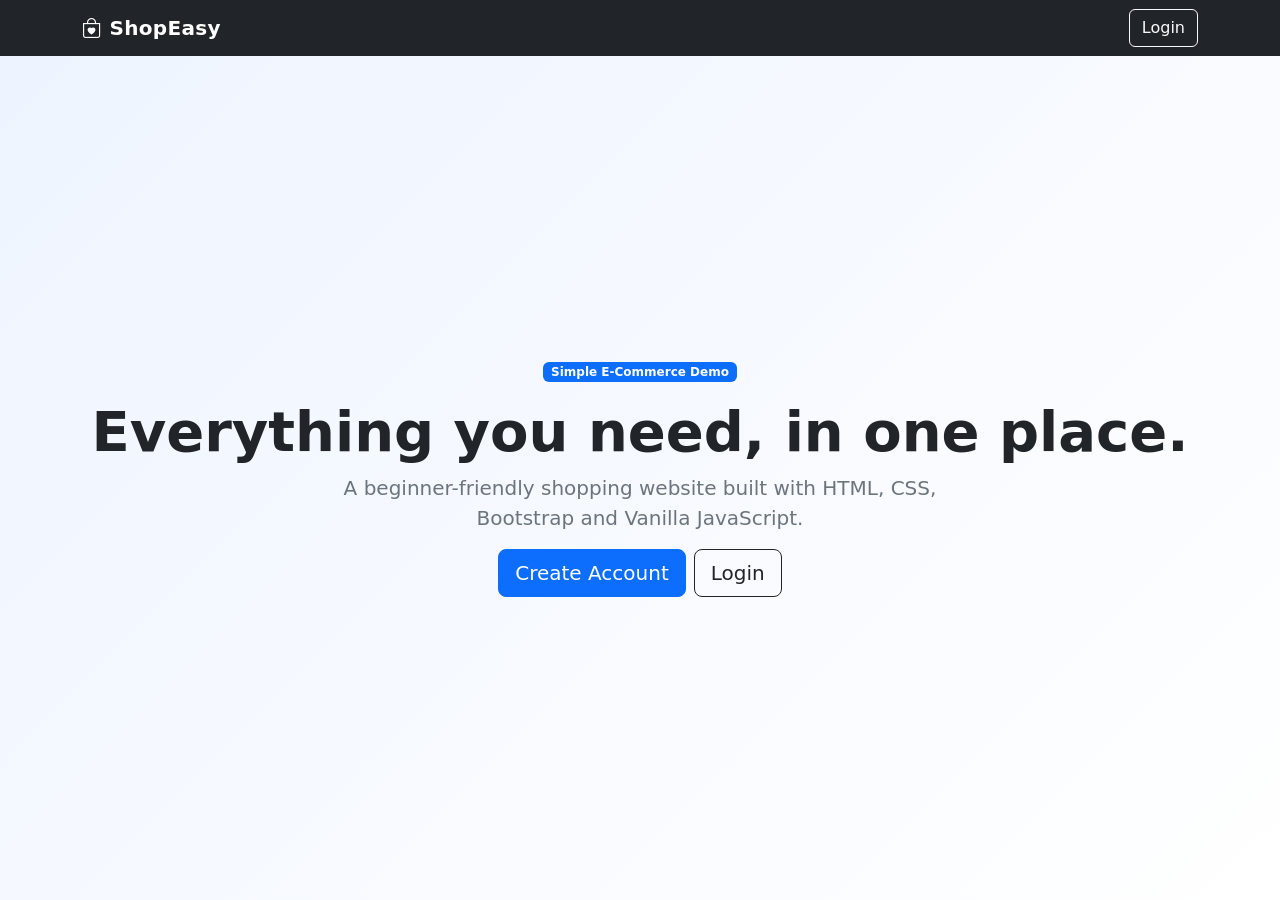
<file: index.html>
<!DOCTYPE html>
<html lang="en">
<head>
    <meta charset="UTF-8">
    <meta name="viewport" content="width=device-width, initial-scale=1.0">
    <title>ShopEasy - Welcome</title>
    <link href="https://cdn.jsdelivr.net/npm/bootstrap@5.3.3/dist/css/bootstrap.min.css" rel="stylesheet">
    <link href="https://cdn.jsdelivr.net/npm/bootstrap-icons@1.11.3/font/bootstrap-icons.css" rel="stylesheet">
    <link rel="stylesheet" href="css/style.css">
</head>
<body class="landing-page">
    <nav class="navbar navbar-expand-lg bg-dark navbar-dark">
        <div class="container">
            <a class="navbar-brand fw-bold" href="index.html"><i class="bi bi-bag-heart"></i> ShopEasy</a>
            <a class="btn btn-outline-light" href="login.html">Login</a>
        </div>
    </nav>

    <main class="hero-section">
        <div class="container text-center">
            <span class="badge text-bg-primary mb-3">Simple E-Commerce Demo</span>
            <h1 class="display-4 fw-bold">Everything you need, in one place.</h1>
            <p class="lead text-secondary mx-auto hero-text">
                A beginner-friendly shopping website built with HTML, CSS, Bootstrap and Vanilla JavaScript.
            </p>
            <div class="d-flex justify-content-center gap-2">
                <a href="signup.html" class="btn btn-primary btn-lg">Create Account</a>
                <a href="login.html" class="btn btn-outline-dark btn-lg">Login</a>
            </div>
        </div>
    </main>
</body>
</html>
</file>
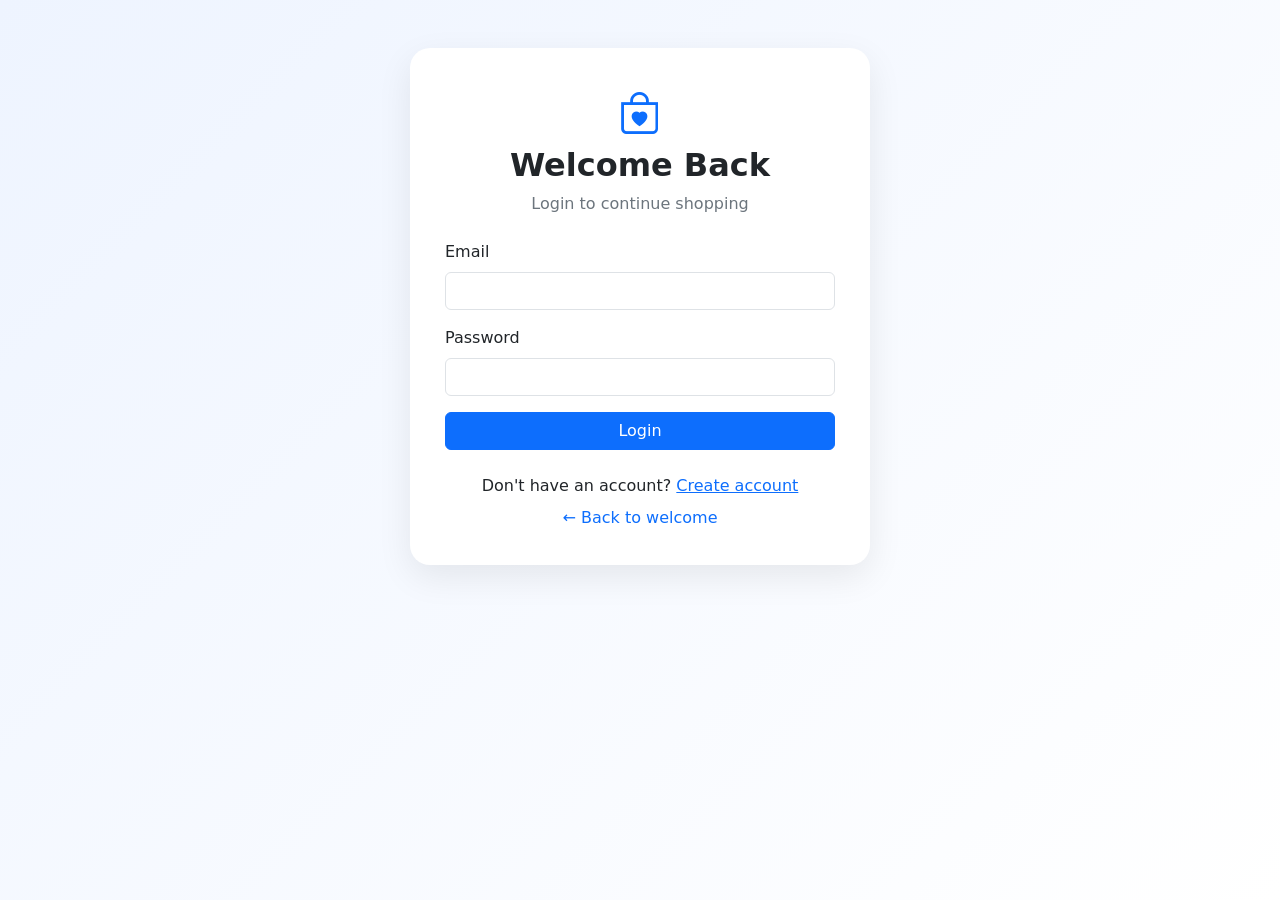
<file: about.html>
<!DOCTYPE html>
<html lang="en">
<head>
    <meta charset="UTF-8">
    <meta name="viewport" content="width=device-width, initial-scale=1.0">
    <title>About - ShopEasy</title>
    <link href="https://cdn.jsdelivr.net/npm/bootstrap@5.3.3/dist/css/bootstrap.min.css" rel="stylesheet">
    <link href="https://cdn.jsdelivr.net/npm/bootstrap-icons@1.11.3/font/bootstrap-icons.css" rel="stylesheet">
    <link rel="stylesheet" href="css/style.css">
</head>
<body data-page="protected">
<nav class="navbar navbar-expand-lg navbar-dark bg-dark sticky-top">
    <div class="container">
        <a class="navbar-brand fw-bold" href="home.html">
            <i class="bi bi-bag-heart"></i> ShopEasy
        </a>

        <button class="navbar-toggler" type="button" data-bs-toggle="collapse" data-bs-target="#mainNavbar">
            <span class="navbar-toggler-icon"></span>
        </button>

        <div class="collapse navbar-collapse" id="mainNavbar">
            <ul class="navbar-nav me-auto mb-2 mb-lg-0">
                <li class="nav-item"><a class="nav-link" href="home.html">Home</a></li>
                <li class="nav-item"><a class="nav-link" href="about.html">About</a></li>
                <li class="nav-item"><a class="nav-link" href="contact.html">Contact</a></li>
            </ul>

            <div class="d-flex flex-wrap align-items-center gap-2">
                <a class="btn btn-outline-light btn-sm" href="wishlist.html">
                    <i class="bi bi-heart"></i> Wishlist
                    <span id="wishlistCount" class="badge text-bg-danger">0</span>
                </a>
                <a class="btn btn-outline-light btn-sm" href="cart.html">
                    <i class="bi bi-cart3"></i> Cart
                    <span id="cartCount" class="badge text-bg-primary">0</span>
                </a>
                <button class="btn btn-warning btn-sm" id="logoutBtn">
                    <i class="bi bi-box-arrow-right"></i> Logout
                </button>
            </div>
        </div>
    </div>
</nav>

<main class="container py-5">
    <section class="page-heading text-center mb-5">
        <span class="badge text-bg-primary mb-2">About Us</span>
        <h1 class="fw-bold">Simple shopping, simple learning.</h1>
        <p class="text-secondary">ShopEasy is a front-end e-commerce learning project.</p>
    </section>

    <div class="row g-4 mb-5">
        <div class="col-md-6">
            <div class="info-card h-100">
                <i class="bi bi-shop-window"></i>
                <h3>Company Introduction</h3>
                <p>ShopEasy is a demo online store designed to show how a small e-commerce website can be built with browser technologies only.</p>
            </div>
        </div>
        <div class="col-md-6">
            <div class="info-card h-100">
                <i class="bi bi-bullseye"></i>
                <h3>Our Mission</h3>
                <p>Make shopping concepts easy to understand through clear product cards, search, cart and wishlist features.</p>
            </div>
        </div>
        <div class="col-md-6">
            <div class="info-card h-100">
                <i class="bi bi-eye"></i>
                <h3>Our Vision</h3>
                <p>Help beginners understand how HTML, CSS, Bootstrap, JavaScript, JSON and localStorage work together.</p>
            </div>
        </div>
        <div class="col-md-6">
            <div class="info-card h-100">
                <i class="bi bi-stars"></i>
                <h3>Why Choose Us?</h3>
                <p>Clean UI, responsive design and simple JavaScript logic make this project easy to explore and extend.</p>
            </div>
        </div>
    </div>
</main>

<footer class="bg-dark text-white mt-5 py-4">
    <div class="container text-center">
        <p class="mb-1 fw-bold"><i class="bi bi-bag-heart"></i> ShopEasy</p>
        <p class="mb-0 small text-white-50">Simple e-commerce demo for learning HTML, CSS, Bootstrap and JavaScript.</p>
    </div>
</footer>

<script src="https://cdn.jsdelivr.net/npm/bootstrap@5.3.3/dist/js/bootstrap.bundle.min.js"></script>
<script src="js/auth.js"></script>
</body>
</html>
</file>
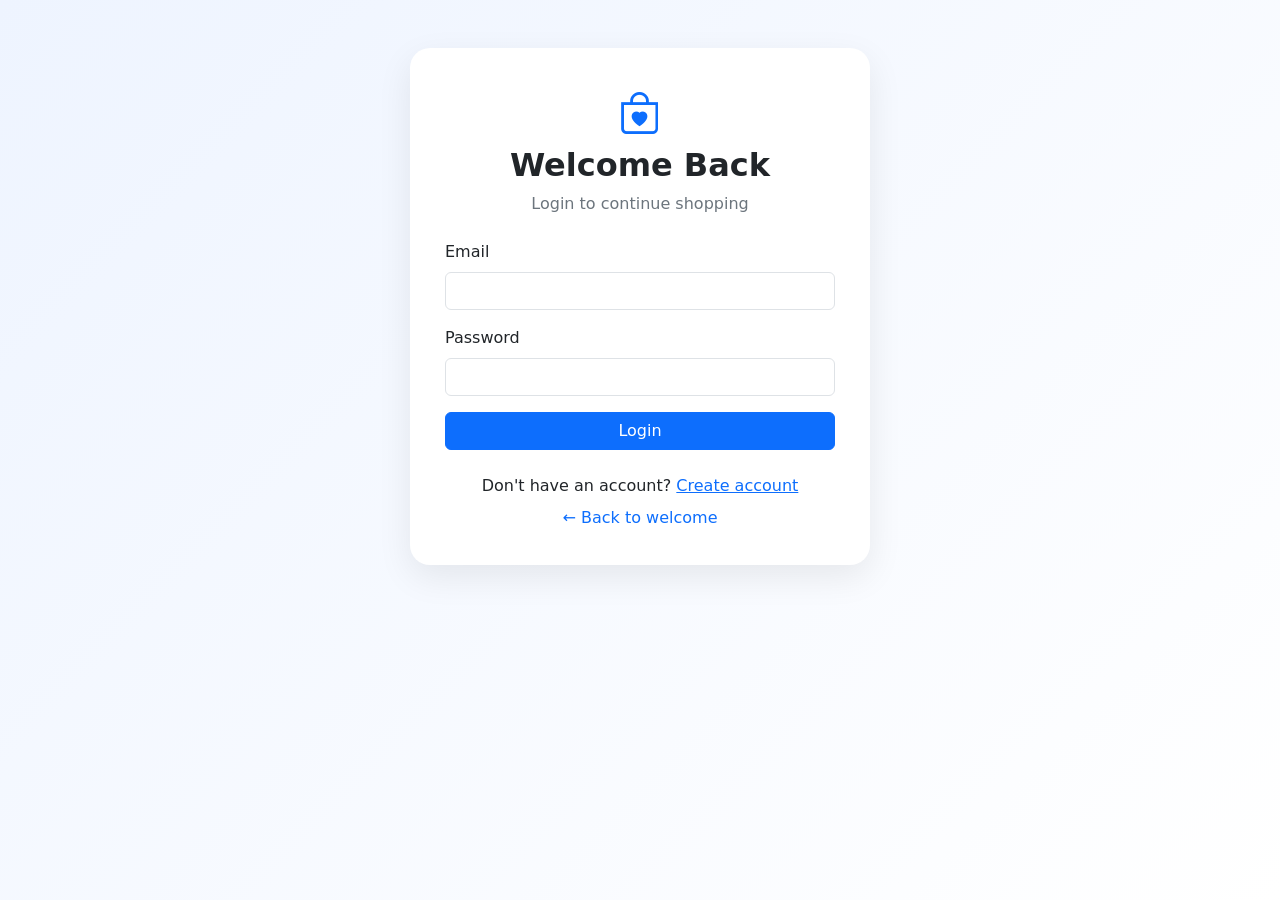
<file: cart.html>
<!DOCTYPE html>
<html lang="en">
<head>
    <meta charset="UTF-8">
    <meta name="viewport" content="width=device-width, initial-scale=1.0">
    <title>Cart - ShopEasy</title>
    <link href="https://cdn.jsdelivr.net/npm/bootstrap@5.3.3/dist/css/bootstrap.min.css" rel="stylesheet">
    <link href="https://cdn.jsdelivr.net/npm/bootstrap-icons@1.11.3/font/bootstrap-icons.css" rel="stylesheet">
    <link rel="stylesheet" href="css/style.css">
</head>
<body data-page="protected">
<nav class="navbar navbar-expand-lg navbar-dark bg-dark sticky-top">
    <div class="container">
        <a class="navbar-brand fw-bold" href="home.html">
            <i class="bi bi-bag-heart"></i> ShopEasy
        </a>

        <button class="navbar-toggler" type="button" data-bs-toggle="collapse" data-bs-target="#mainNavbar">
            <span class="navbar-toggler-icon"></span>
        </button>

        <div class="collapse navbar-collapse" id="mainNavbar">
            <ul class="navbar-nav me-auto mb-2 mb-lg-0">
                <li class="nav-item"><a class="nav-link" href="home.html">Home</a></li>
                <li class="nav-item"><a class="nav-link" href="about.html">About</a></li>
                <li class="nav-item"><a class="nav-link" href="contact.html">Contact</a></li>
            </ul>

            <div class="d-flex flex-wrap align-items-center gap-2">
                <a class="btn btn-outline-light btn-sm" href="wishlist.html">
                    <i class="bi bi-heart"></i> Wishlist
                    <span id="wishlistCount" class="badge text-bg-danger">0</span>
                </a>
                <a class="btn btn-outline-light btn-sm" href="cart.html">
                    <i class="bi bi-cart3"></i> Cart
                    <span id="cartCount" class="badge text-bg-primary">0</span>
                </a>
                <button class="btn btn-warning btn-sm" id="logoutBtn">
                    <i class="bi bi-box-arrow-right"></i> Logout
                </button>
            </div>
        </div>
    </div>
</nav>

<main class="container py-5">
    <div class="page-heading mb-4">
        <span class="badge text-bg-primary mb-2">Shopping Cart</span>
        <h1 class="fw-bold">Your Cart</h1>
    </div>

    <div id="cartMessage"></div>
    <div id="cartContent"></div>
</main>

<footer class="bg-dark text-white mt-5 py-4">
    <div class="container text-center">
        <p class="mb-1 fw-bold"><i class="bi bi-bag-heart"></i> ShopEasy</p>
        <p class="mb-0 small text-white-50">Simple e-commerce demo for learning HTML, CSS, Bootstrap and JavaScript.</p>
    </div>
</footer>

<script src="https://cdn.jsdelivr.net/npm/bootstrap@5.3.3/dist/js/bootstrap.bundle.min.js"></script>
<script src="js/auth.js"></script>
<script src="js/cart.js"></script>
</body>
</html>
</file>
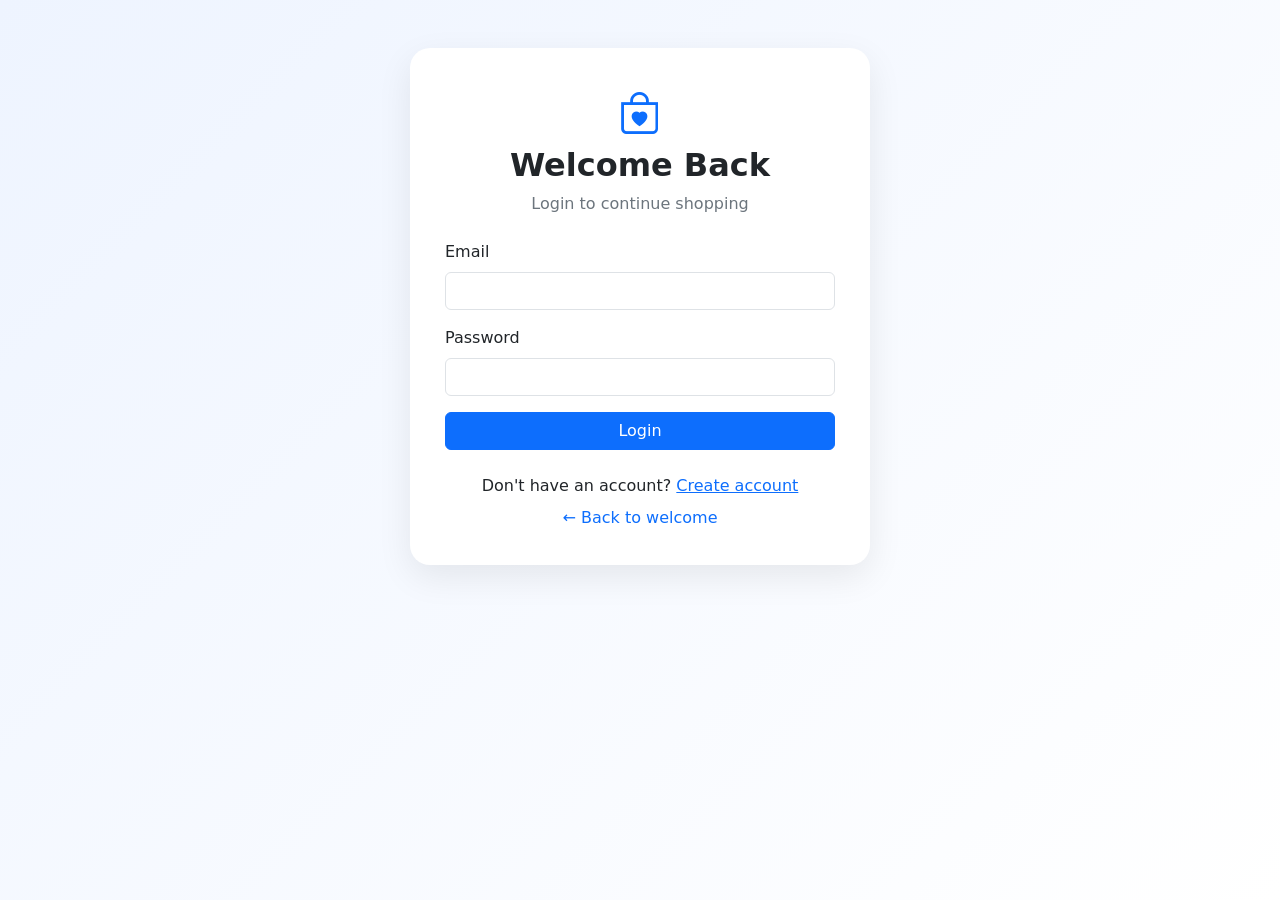
<file: contact.html>
<!DOCTYPE html>
<html lang="en">
<head>
    <meta charset="UTF-8">
    <meta name="viewport" content="width=device-width, initial-scale=1.0">
    <title>Contact - ShopEasy</title>
    <link href="https://cdn.jsdelivr.net/npm/bootstrap@5.3.3/dist/css/bootstrap.min.css" rel="stylesheet">
    <link href="https://cdn.jsdelivr.net/npm/bootstrap-icons@1.11.3/font/bootstrap-icons.css" rel="stylesheet">
    <link rel="stylesheet" href="css/style.css">
</head>
<body data-page="protected">
<nav class="navbar navbar-expand-lg navbar-dark bg-dark sticky-top">
    <div class="container">
        <a class="navbar-brand fw-bold" href="home.html">
            <i class="bi bi-bag-heart"></i> ShopEasy
        </a>

        <button class="navbar-toggler" type="button" data-bs-toggle="collapse" data-bs-target="#mainNavbar">
            <span class="navbar-toggler-icon"></span>
        </button>

        <div class="collapse navbar-collapse" id="mainNavbar">
            <ul class="navbar-nav me-auto mb-2 mb-lg-0">
                <li class="nav-item"><a class="nav-link" href="home.html">Home</a></li>
                <li class="nav-item"><a class="nav-link" href="about.html">About</a></li>
                <li class="nav-item"><a class="nav-link" href="contact.html">Contact</a></li>
            </ul>

            <div class="d-flex flex-wrap align-items-center gap-2">
                <a class="btn btn-outline-light btn-sm" href="wishlist.html">
                    <i class="bi bi-heart"></i> Wishlist
                    <span id="wishlistCount" class="badge text-bg-danger">0</span>
                </a>
                <a class="btn btn-outline-light btn-sm" href="cart.html">
                    <i class="bi bi-cart3"></i> Cart
                    <span id="cartCount" class="badge text-bg-primary">0</span>
                </a>
                <button class="btn btn-warning btn-sm" id="logoutBtn">
                    <i class="bi bi-box-arrow-right"></i> Logout
                </button>
            </div>
        </div>
    </div>
</nav>

<main class="container py-5">
    <div class="page-heading text-center mb-5">
        <span class="badge text-bg-primary mb-2">Contact</span>
        <h1 class="fw-bold">Get in touch</h1>
        <p class="text-secondary">Have a question? Send us a message.</p>
    </div>

    <div class="row justify-content-center">
        <div class="col-lg-8">
            <div class="form-card">
                <div id="contactMessage"></div>
                <form id="contactForm" novalidate>
                    <div class="row g-3">
                        <div class="col-md-6">
                            <label for="contactName" class="form-label">Name</label>
                            <input id="contactName" class="form-control" required>
                            <div class="invalid-feedback">Please enter your name.</div>
                        </div>
                        <div class="col-md-6">
                            <label for="contactEmail" class="form-label">Email</label>
                            <input id="contactEmail" type="email" class="form-control" required>
                            <div class="invalid-feedback">Please enter a valid email.</div>
                        </div>
                        <div class="col-md-6">
                            <label for="contactPhone" class="form-label">Phone</label>
                            <input id="contactPhone" type="tel" class="form-control" required>
                            <div class="invalid-feedback">Please enter your phone number.</div>
                        </div>
                        <div class="col-md-6">
                            <label for="contactSubject" class="form-label">Subject</label>
                            <input id="contactSubject" class="form-control" required>
                            <div class="invalid-feedback">Please enter a subject.</div>
                        </div>
                        <div class="col-12">
                            <label for="contactMessageText" class="form-label">Message</label>
                            <textarea id="contactMessageText" class="form-control" rows="5" required></textarea>
                            <div class="invalid-feedback">Please enter your message.</div>
                        </div>
                        <div class="col-12">
                            <button class="btn btn-primary" type="submit">Submit Message</button>
                        </div>
                    </div>
                </form>
            </div>
        </div>
    </div>
</main>

<footer class="bg-dark text-white mt-5 py-4">
    <div class="container text-center">
        <p class="mb-1 fw-bold"><i class="bi bi-bag-heart"></i> ShopEasy</p>
        <p class="mb-0 small text-white-50">Simple e-commerce demo for learning HTML, CSS, Bootstrap and JavaScript.</p>
    </div>
</footer>

<script src="https://cdn.jsdelivr.net/npm/bootstrap@5.3.3/dist/js/bootstrap.bundle.min.js"></script>
<script src="js/auth.js"></script>
<script src="js/contact.js"></script>
</body>
</html>
</file>
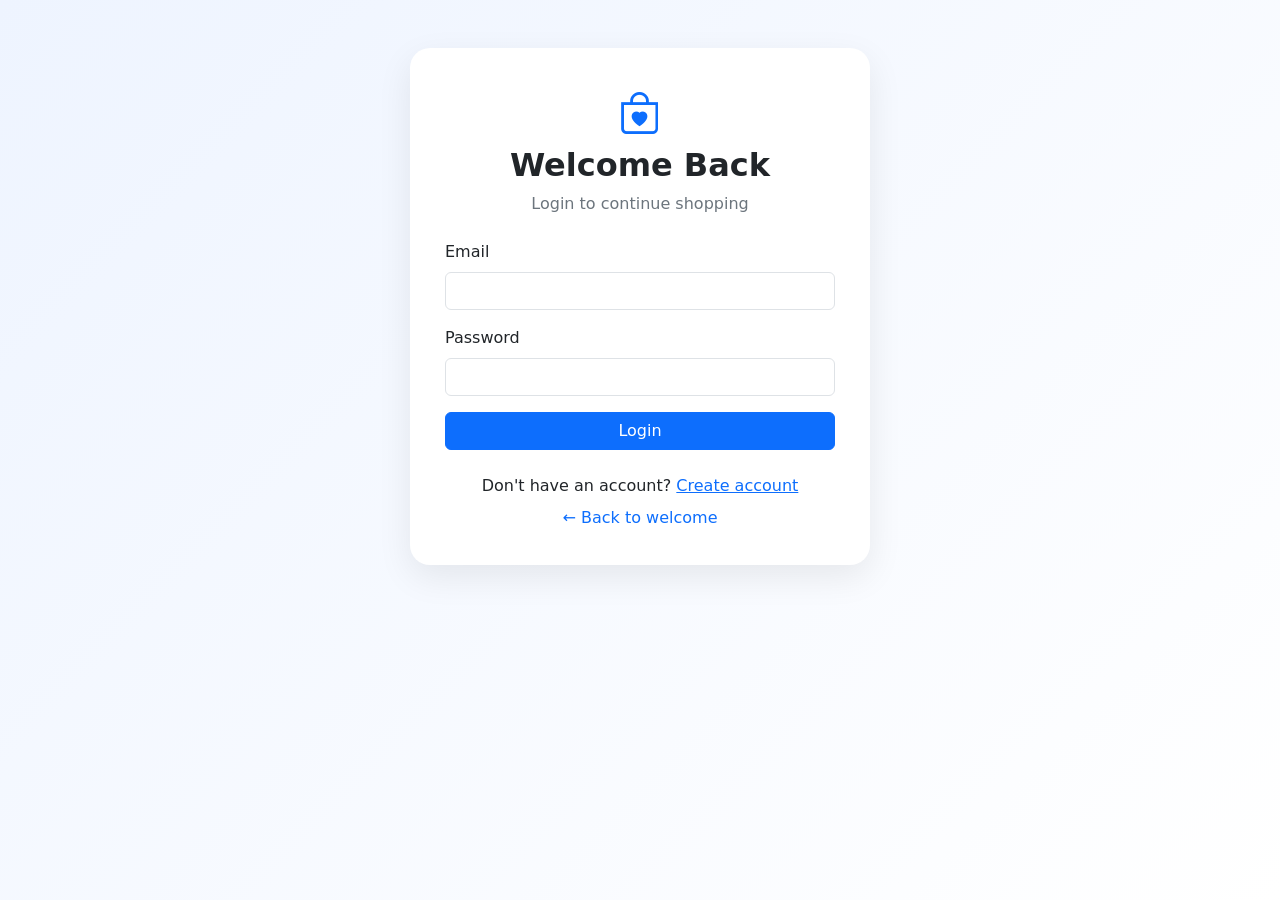
<file: home.html>
<!DOCTYPE html>
<html lang="en">
<head>
    <meta charset="UTF-8">
    <meta name="viewport" content="width=device-width, initial-scale=1.0">
    <title>Home - ShopEasy</title>
    <link href="https://cdn.jsdelivr.net/npm/bootstrap@5.3.3/dist/css/bootstrap.min.css" rel="stylesheet">
    <link href="https://cdn.jsdelivr.net/npm/bootstrap-icons@1.11.3/font/bootstrap-icons.css" rel="stylesheet">
    <link rel="stylesheet" href="css/style.css">
</head>
<body data-page="protected">
<nav class="navbar navbar-expand-lg navbar-dark bg-dark sticky-top">
    <div class="container">
        <a class="navbar-brand fw-bold" href="home.html">
            <i class="bi bi-bag-heart"></i> ShopEasy
        </a>

        <button class="navbar-toggler" type="button" data-bs-toggle="collapse" data-bs-target="#mainNavbar">
            <span class="navbar-toggler-icon"></span>
        </button>

        <div class="collapse navbar-collapse" id="mainNavbar">
            <ul class="navbar-nav me-auto mb-2 mb-lg-0">
                <li class="nav-item"><a class="nav-link" href="home.html">Home</a></li>
                <li class="nav-item"><a class="nav-link" href="about.html">About</a></li>
                <li class="nav-item"><a class="nav-link" href="contact.html">Contact</a></li>
            </ul>

            <div class="d-flex flex-wrap align-items-center gap-2">
                <a class="btn btn-outline-light btn-sm" href="wishlist.html">
                    <i class="bi bi-heart"></i> Wishlist
                    <span id="wishlistCount" class="badge text-bg-danger">0</span>
                </a>
                <a class="btn btn-outline-light btn-sm" href="cart.html">
                    <i class="bi bi-cart3"></i> Cart
                    <span id="cartCount" class="badge text-bg-primary">0</span>
                </a>
                <button class="btn btn-warning btn-sm" id="logoutBtn">
                    <i class="bi bi-box-arrow-right"></i> Logout
                </button>
            </div>
        </div>
    </div>
</nav>

<header class="shop-hero">
    <div class="container">
        <div class="row align-items-center g-4">
            <div class="col-lg-7">
                <span class="badge text-bg-primary mb-3">New Collection</span>
                <h1 class="display-5 fw-bold">Shop smart. Shop simple.</h1>
                <p class="lead text-secondary">Find useful tech products at simple prices.</p>
                <a href="#products" class="btn btn-primary">Shop Now <i class="bi bi-arrow-down"></i></a>
            </div>
            <div class="col-lg-5">
                <div class="hero-card">
                    <i class="bi bi-cart-check"></i>
                    <h3>10 Products</h3>
                    <p class="mb-0 text-secondary">Cart + Wishlist + Search</p>
                </div>
            </div>
        </div>
    </div>
</header>

<main class="container py-5" id="products">
    <div class="d-flex flex-column flex-md-row justify-content-between align-items-md-center gap-3 mb-4">
        <div>
            <h2 class="fw-bold mb-1">Our Products</h2>
            <p class="text-secondary mb-0">Browse our collection.</p>
        </div>
        <form id="searchForm" class="search-box">
            <div class="input-group">
                <input id="searchInput" class="form-control" type="search" placeholder="Search products..." aria-label="Search">
                <button class="btn btn-primary" type="submit"><i class="bi bi-search"></i> Search</button>
                <button class="btn btn-outline-secondary" id="clearSearch" type="button">Clear</button>
            </div>
        </form>
    </div>

    <div id="productMessage"></div>
    <div id="productList" class="row g-4"></div>
</main>

<footer class="bg-dark text-white mt-5 py-4">
    <div class="container text-center">
        <p class="mb-1 fw-bold"><i class="bi bi-bag-heart"></i> ShopEasy</p>
        <p class="mb-0 small text-white-50">Simple e-commerce demo for learning HTML, CSS, Bootstrap and JavaScript.</p>
    </div>
</footer>

<script src="https://cdn.jsdelivr.net/npm/bootstrap@5.3.3/dist/js/bootstrap.bundle.min.js"></script>
<script src="js/products.js"></script>
<script src="js/auth.js"></script>
<script src="js/home.js"></script>
</body>
</html>
</file>
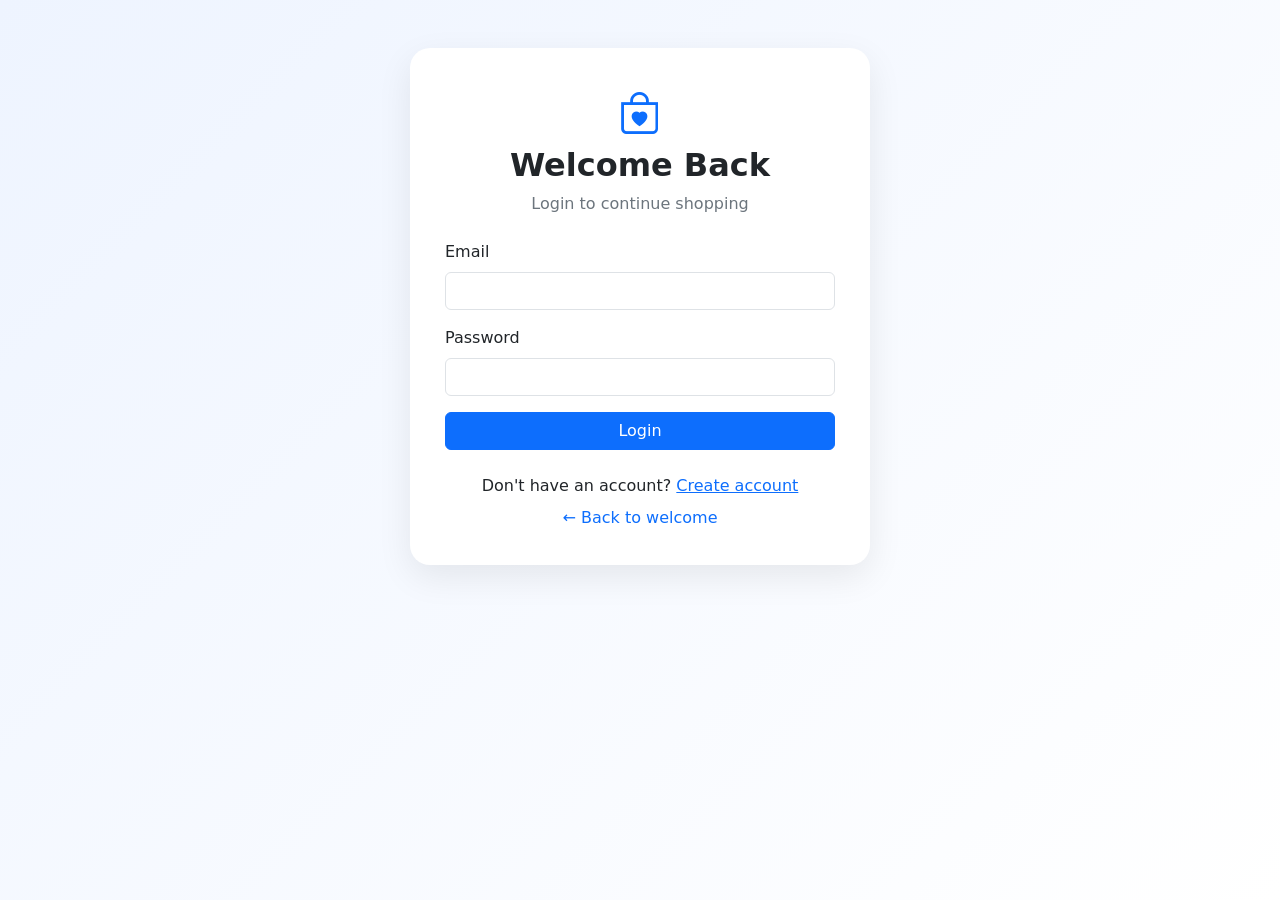
<file: login.html>
<!DOCTYPE html>
<html lang="en">
<head>
    <meta charset="UTF-8">
    <meta name="viewport" content="width=device-width, initial-scale=1.0">
    <title>Login - ShopEasy</title>
    <link href="https://cdn.jsdelivr.net/npm/bootstrap@5.3.3/dist/css/bootstrap.min.css" rel="stylesheet">
    <link href="https://cdn.jsdelivr.net/npm/bootstrap-icons@1.11.3/font/bootstrap-icons.css" rel="stylesheet">
    <link rel="stylesheet" href="css/style.css">
</head>
<body class="auth-page">
    <div class="container py-5">
        <div class="auth-card">
            <div class="text-center mb-4">
                <i class="bi bi-bag-heart auth-icon"></i>
                <h2 class="fw-bold">Welcome Back</h2>
                <p class="text-secondary">Login to continue shopping</p>
            </div>

            <div id="loginMessage"></div>

            <form id="loginForm" novalidate>
                <div class="mb-3">
                    <label for="useremail" class="form-label">Email</label>
                    <input type="email" id="useremail" class="form-control" required>
                    <div class="invalid-feedback">Please enter a valid email.</div>
                </div>

                <div class="mb-3">
                    <label for="userpass" class="form-label">Password</label>
                    <input type="password" id="userpass" class="form-control" required>
                    <div class="invalid-feedback">Please enter your password.</div>
                </div>

                <button class="btn btn-primary w-100" type="submit">Login</button>
            </form>

            <p class="text-center mt-4 mb-0">
                Don't have an account?
                <a href="signup.html">Create account</a>
            </p>
            <p class="text-center mt-2 mb-0">
                <a href="index.html" class="text-decoration-none">← Back to welcome</a>
            </p>
        </div>
    </div>
    <script src="js/auth.js"></script>
</body>
</html>
</file>
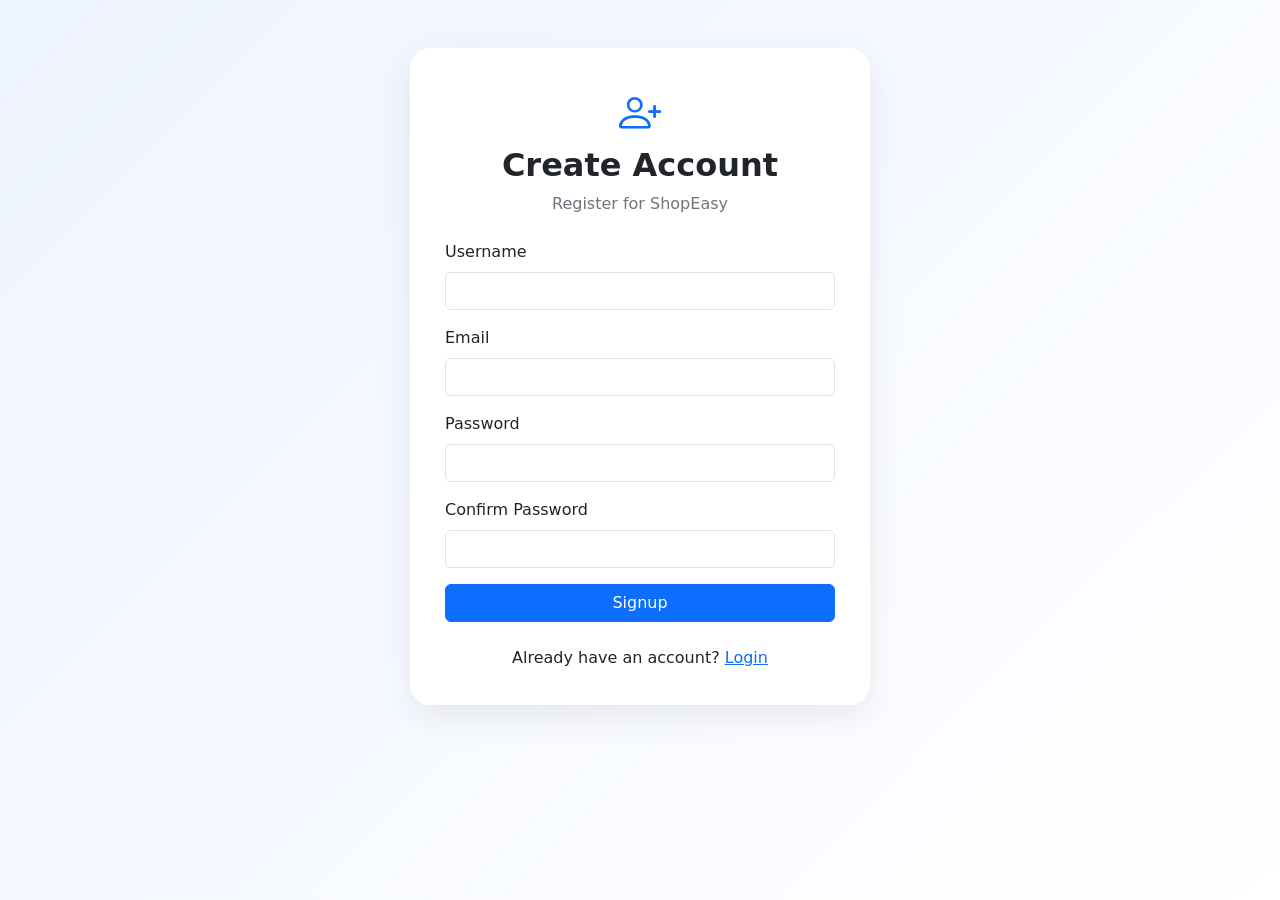
<file: signup.html>
<!DOCTYPE html>
<html lang="en">
<head>
    <meta charset="UTF-8">
    <meta name="viewport" content="width=device-width, initial-scale=1.0">
    <title>Signup - ShopEasy</title>
    <link href="https://cdn.jsdelivr.net/npm/bootstrap@5.3.3/dist/css/bootstrap.min.css" rel="stylesheet">
    <link href="https://cdn.jsdelivr.net/npm/bootstrap-icons@1.11.3/font/bootstrap-icons.css" rel="stylesheet">
    <link rel="stylesheet" href="css/style.css">
</head>
<body class="auth-page">
    <div class="container py-5">
        <div class="auth-card">
            <div class="text-center mb-4">
                <i class="bi bi-person-plus auth-icon"></i>
                <h2 class="fw-bold">Create Account</h2>
                <p class="text-secondary">Register for ShopEasy</p>
            </div>

            <div id="signupMessage"></div>

            <form id="signupForm" novalidate>
                <div class="mb-3">
                    <label for="username" class="form-label">Username</label>
                    <input type="text" id="username" class="form-control" minlength="3" required>
                    <div class="invalid-feedback">Username must contain at least 3 characters.</div>
                </div>

                <div class="mb-3">
                    <label for="email" class="form-label">Email</label>
                    <input type="email" id="email" class="form-control" required>
                    <div class="invalid-feedback">Please enter a valid email.</div>
                </div>

                <div class="mb-3">
                    <label for="password" class="form-label">Password</label>
                    <input type="password" id="password" class="form-control" minlength="6" required>
                    <div class="invalid-feedback">Password must contain at least 6 characters.</div>
                </div>

                <div class="mb-3">
                    <label for="confirmPassword" class="form-label">Confirm Password</label>
                    <input type="password" id="confirmPassword" class="form-control" required>
                    <div class="invalid-feedback">Passwords must match.</div>
                </div>

                <button class="btn btn-primary w-100" type="submit">Signup</button>
            </form>

            <p class="text-center mt-4 mb-0">
                Already have an account?
                <a href="login.html">Login</a>
            </p>
        </div>
    </div>
    <script src="js/auth.js"></script>
</body>
</html>
</file>
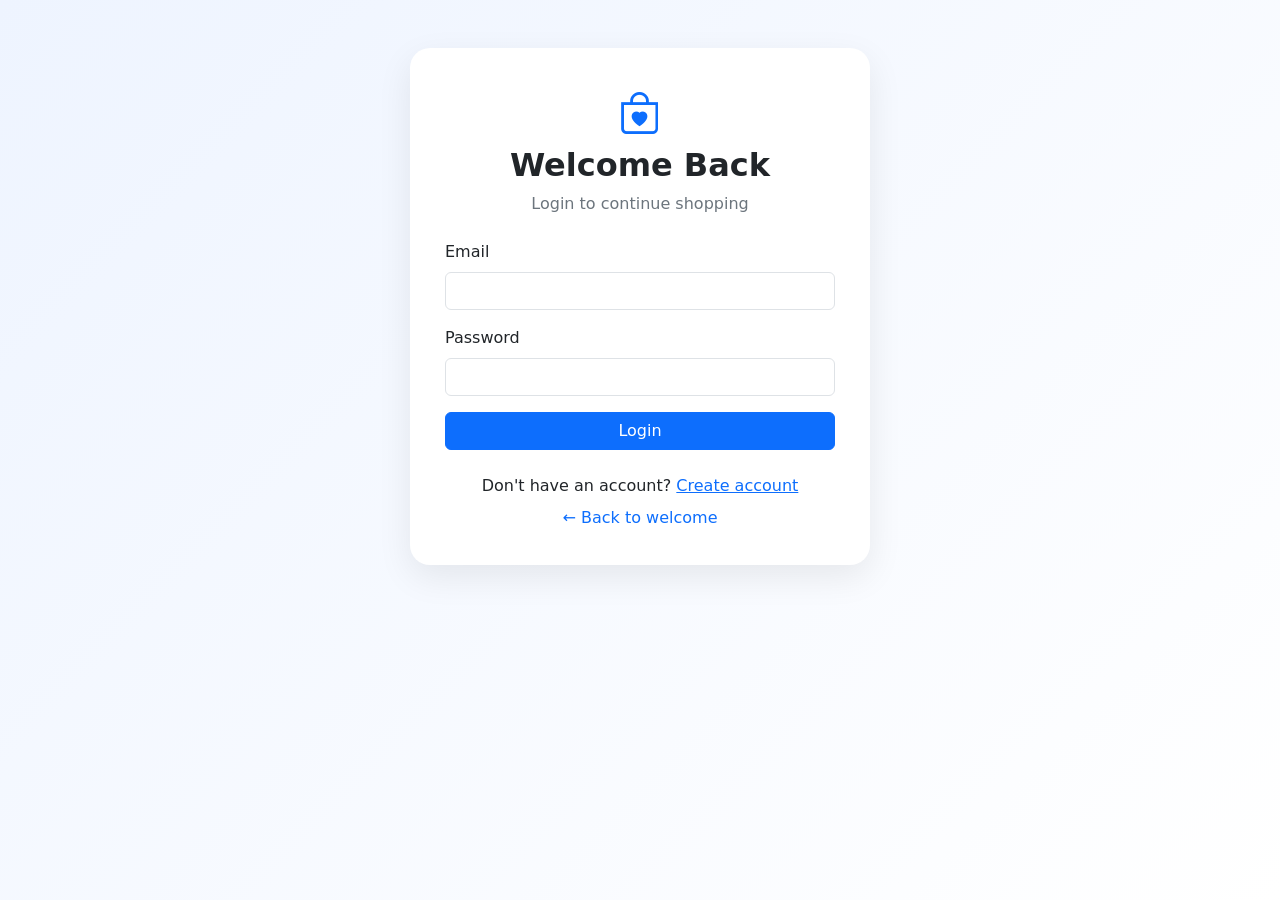
<file: wishlist.html>
<!DOCTYPE html>
<html lang="en">
<head>
    <meta charset="UTF-8">
    <meta name="viewport" content="width=device-width, initial-scale=1.0">
    <title>Wishlist - ShopEasy</title>
    <link href="https://cdn.jsdelivr.net/npm/bootstrap@5.3.3/dist/css/bootstrap.min.css" rel="stylesheet">
    <link href="https://cdn.jsdelivr.net/npm/bootstrap-icons@1.11.3/font/bootstrap-icons.css" rel="stylesheet">
    <link rel="stylesheet" href="css/style.css">
</head>
<body data-page="protected">
<nav class="navbar navbar-expand-lg navbar-dark bg-dark sticky-top">
    <div class="container">
        <a class="navbar-brand fw-bold" href="home.html">
            <i class="bi bi-bag-heart"></i> ShopEasy
        </a>

        <button class="navbar-toggler" type="button" data-bs-toggle="collapse" data-bs-target="#mainNavbar">
            <span class="navbar-toggler-icon"></span>
        </button>

        <div class="collapse navbar-collapse" id="mainNavbar">
            <ul class="navbar-nav me-auto mb-2 mb-lg-0">
                <li class="nav-item"><a class="nav-link" href="home.html">Home</a></li>
                <li class="nav-item"><a class="nav-link" href="about.html">About</a></li>
                <li class="nav-item"><a class="nav-link" href="contact.html">Contact</a></li>
            </ul>

            <div class="d-flex flex-wrap align-items-center gap-2">
                <a class="btn btn-outline-light btn-sm" href="wishlist.html">
                    <i class="bi bi-heart"></i> Wishlist
                    <span id="wishlistCount" class="badge text-bg-danger">0</span>
                </a>
                <a class="btn btn-outline-light btn-sm" href="cart.html">
                    <i class="bi bi-cart3"></i> Cart
                    <span id="cartCount" class="badge text-bg-primary">0</span>
                </a>
                <button class="btn btn-warning btn-sm" id="logoutBtn">
                    <i class="bi bi-box-arrow-right"></i> Logout
                </button>
            </div>
        </div>
    </div>
</nav>

<main class="container py-5">
    <div class="page-heading mb-4">
        <span class="badge text-bg-danger mb-2">Wishlist</span>
        <h1 class="fw-bold">Your Wishlist</h1>
    </div>

    <div id="wishlistMessage"></div>
    <div id="wishlistContent" class="row g-4"></div>
</main>

<footer class="bg-dark text-white mt-5 py-4">
    <div class="container text-center">
        <p class="mb-1 fw-bold"><i class="bi bi-bag-heart"></i> ShopEasy</p>
        <p class="mb-0 small text-white-50">Simple e-commerce demo for learning HTML, CSS, Bootstrap and JavaScript.</p>
    </div>
</footer>

<script src="https://cdn.jsdelivr.net/npm/bootstrap@5.3.3/dist/js/bootstrap.bundle.min.js"></script>
<script src="js/auth.js"></script>
<script src="js/wishlist.js"></script>
</body>
</html>
</file>
<file: css/style.css>
body {
    background: #f8f9fa;
    color: #212529;
}

.navbar-brand {
    letter-spacing: 0.3px;
}

.hero-section {
    min-height: calc(100vh - 56px);
    display: flex;
    align-items: center;
    background: linear-gradient(135deg, #eef4ff, #ffffff);
}

.hero-text {
    max-width: 650px;
}

.auth-page {
    min-height: 100vh;
    background: linear-gradient(135deg, #eef4ff, #ffffff);
}

.auth-card {
    width: 100%;
    max-width: 460px;
    margin: 0 auto;
    padding: 35px;
    background: #fff;
    border-radius: 20px;
    box-shadow: 0 12px 35px rgba(0, 0, 0, 0.08);
}

.auth-icon {
    font-size: 42px;
    color: #0d6efd;
}

.shop-hero {
    padding: 75px 0;
    background: linear-gradient(135deg, #eef4ff, #ffffff);
}

.hero-card {
    background: #fff;
    padding: 40px;
    border-radius: 24px;
    text-align: center;
    box-shadow: 0 12px 35px rgba(0, 0, 0, 0.08);
}

.hero-card i {
    font-size: 70px;
    color: #0d6efd;
}

.search-box {
    min-width: 320px;
}

.product-card {
    border: 0;
    border-radius: 18px;
    overflow: hidden;
    background: #fff;
    box-shadow: 0 7px 22px rgba(0, 0, 0, 0.07);
    transition: transform 0.25s ease, box-shadow 0.25s ease;
}

.product-card:hover {
    transform: translateY(-6px);
    box-shadow: 0 14px 30px rgba(0, 0, 0, 0.12);
}

.product-image {
    width: 100%;
    height: 220px;
    object-fit: cover;
    background: #f1f3f5;
}

.product-description {
    min-height: 48px;
}

.price {
    color: #0d6efd;
    font-size: 1.25rem;
    font-weight: 700;
}

.wishlist-btn.active {
    color: #dc3545;
    border-color: #dc3545;
    background: #fff5f5;
}

.info-card,
.form-card {
    background: #fff;
    border-radius: 18px;
    padding: 30px;
    box-shadow: 0 7px 22px rgba(0, 0, 0, 0.07);
}

.info-card i {
    font-size: 36px;
    color: #0d6efd;
    margin-bottom: 15px;
}

.page-heading {
    padding-top: 10px;
}

.cart-image {
    width: 75px;
    height: 75px;
    object-fit: cover;
    border-radius: 10px;
}

.quantity-control {
    display: inline-flex;
    align-items: center;
    gap: 8px;
}

.quantity-control button {
    width: 32px;
    height: 32px;
    padding: 0;
}

.empty-state {
    background: #fff;
    border-radius: 18px;
    padding: 60px 20px;
    text-align: center;
    box-shadow: 0 7px 22px rgba(0, 0, 0, 0.06);
}

.empty-state i {
    font-size: 55px;
    color: #adb5bd;
}

@media (max-width: 767px) {
    .auth-card {
        padding: 25px 20px;
    }

    .shop-hero {
        padding: 50px 0;
    }

    .search-box {
        min-width: 100%;
    }

    .product-image {
        height: 240px;
    }
}
</file>
